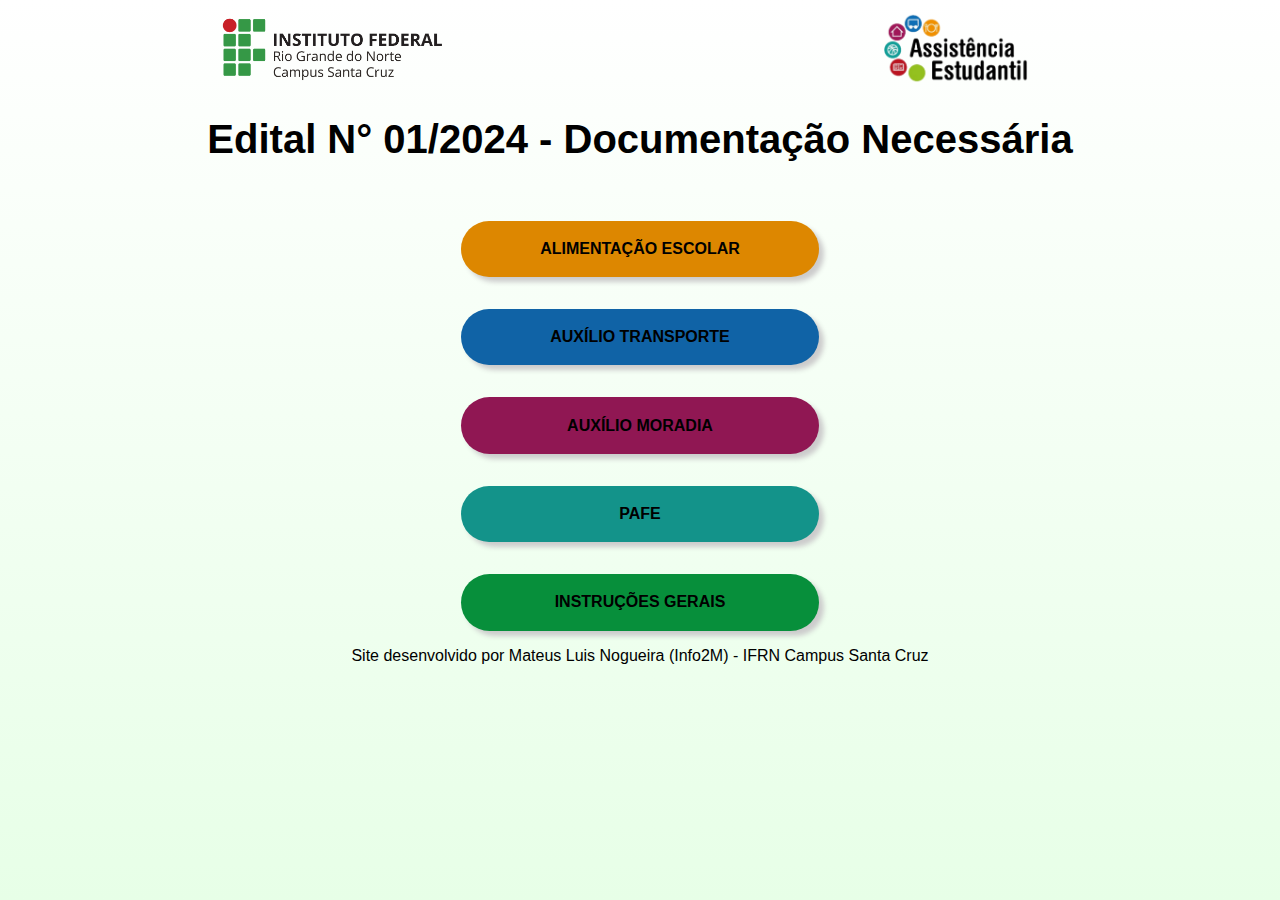
<file: index.html>
<!DOCTYPE html>
<html lang="en">
<head>
    <meta charset="UTF-8">
    <meta name="viewport" content="width=device-width, initial-scale=1.0">
    <title>Documentação necessária - 01/2024</title>
    <link rel="stylesheet" href="style.css">
</head>
<body>
    <div class="container">
        <div class="logos">
            <img src="logoif.png" id="logo">
            <img src="logoae.png" id="logo2">
        </div>
        <h1>Edital N° 01/2024 - Documentação Necessária</h1>
        <a href="alimentacao.html" id="alim">ALIMENTAÇÃO ESCOLAR</a>
        <a href="transporte.html" id="trans">AUXÍLIO TRANSPORTE</a>
        <a href="moradia.html" id="morad">AUXÍLIO MORADIA</a>
        <a href="pafe.html" id="pafe">PAFE</a>
        <a href="instrucoes.html" id="inst">INSTRUÇÕES GERAIS</a>
        <p id="credits">Site desenvolvido por Mateus Luis Nogueira (Info2M) - IFRN Campus Santa Cruz</p>
    </div>
    
</body>
</html>
</file>
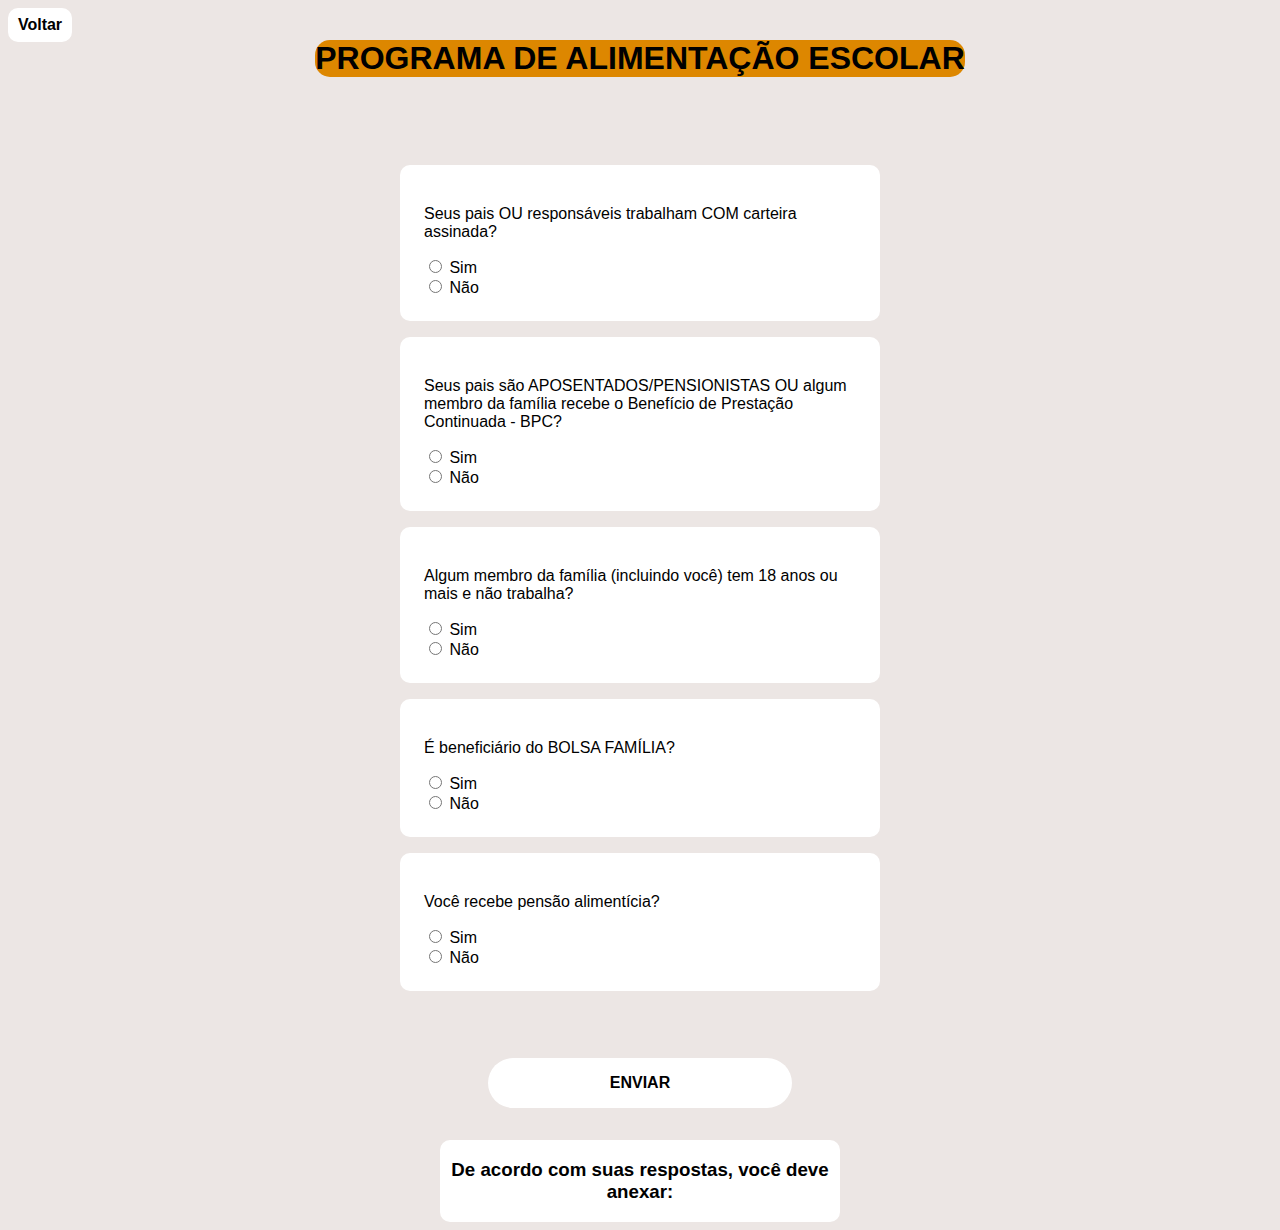
<file: alimentacao.html>
<!DOCTYPE html>
<html lang="en">
<head>
    <meta charset="UTF-8">
    <meta name="viewport" content="width=device-width, initial-scale=1.0">
    <title>DN - Alimentação</title>
    <link rel="stylesheet" href="alimentacao.css">
</head>
<body>
    <script src="alimentacao.js"></script>

    <div class="header">
        <a href="index.html" id="voltar">Voltar</a>
    </div>

    <div class="container">

        <h1 id="maintitle">PROGRAMA DE ALIMENTAÇÃO ESCOLAR</h1>

        <div class="questions">

            <div class="answers">
                <p>Seus pais OU responsáveis trabalham COM carteira assinada? </p>
                <input type="radio" name="q1" id="q1y" value="q1" required> Sim<br>
                <input type="radio" name="q1" id="q1n"> Não<br>
            </div>
                

            <div class="answers">
                <p>Seus pais são APOSENTADOS/PENSIONISTAS OU algum membro da família recebe o Benefício de Prestação Continuada - BPC?</p>
                <input type="radio" name="q2" id="q2y"> Sim<br>
                <input type="radio" name="q2" id="q2n"> Não<br>
            </div>


            <div class="answers">
                <p>Algum membro da família (incluindo você) tem 18 anos ou mais e não trabalha?</p>
                <input type="radio" name="q3" id="q3y"> Sim<br>
                <input type="radio" name="q3" id="q3n"> Não<br>
            </div>


            <div class="answers">
                <p>É beneficiário do BOLSA FAMÍLIA?</p>
                <input type="radio" name="q4" id="q4y"> Sim<br>
                <input type="radio" name="q4" id="q4n"> Não<br>
            </div>
            

            <div class="answers">
                <p>Você recebe pensão alimentícia?</p>
                <input type="radio" name="q5" id="q5y"> Sim<br>
                <input type="radio" name="q5" id="q5n"> Não<br>
            </div>


            <hr>
            
        </div>

        <a type="submit" onclick="myFunction();return false" id="submit">ENVIAR</a>

        


        <div class="output">
            <h3 id="title">De acordo com suas respostas, você deve anexar:</h3>
            <p id="cpfrg">Anexar o RG, CPF e Comprovante de Residência.</p>
            <p id="q1case">Anexar o CONTRACHEQUE do mês de fevereiro/2024.</p>
            <p id="q1case2">Anexar a DECLARAÇÃO DE ATIVIDADE INFORMAL. Para quem faz "bicos", vendas de qualquer natureza, trabalhos não continuados, serviços avulsos e temporários.</p>
            <p id="q2case">Anexar o EXTRATO de recebimento do benefício do INSS.</p>
            <p id="q3case">Anexar a DECLARAÇÃO DE QUE NÃO APRESENTA RENDA.</p>
            <p id="q4case">Anexar o COMPROVANTE DO BOLSA FAMÍLIA COM NOME E VALOR.</p>
            <p id="q5case">Anexar a DECLARAÇÃO DE PENSÃO ALIMENTÍCIA.</p>
            <p id="aviso">Obs: A DOCUMENTAÇÃO DE RENDA inclui todas as pessoas maiores de 18 anos que residem com você.</p>
        </div>

        

        
    </div>
</body>
</html>
</file>
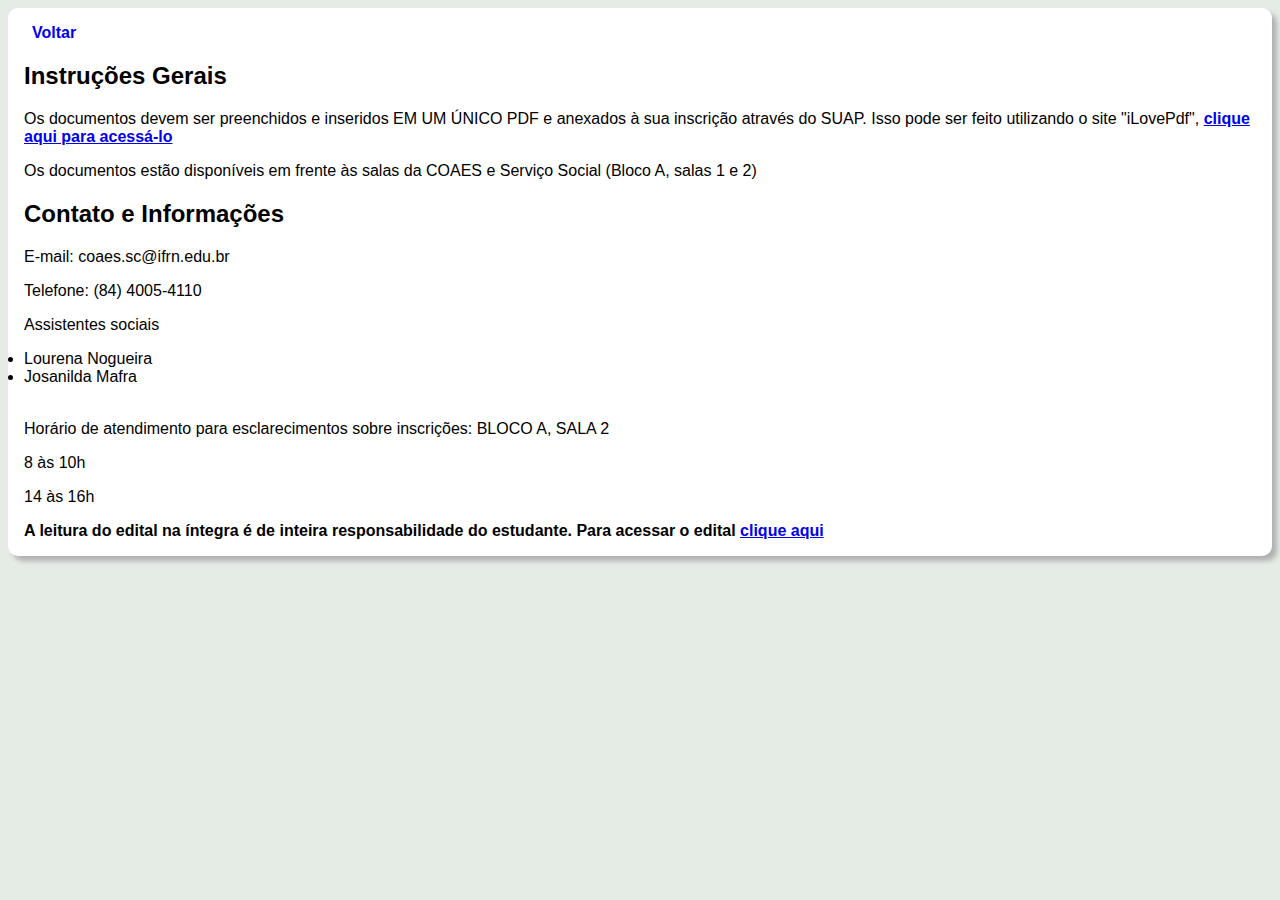
<file: instrucoes.html>
<!DOCTYPE html>
<html lang="en">
<head>
    <meta charset="UTF-8">
    <meta name="viewport" content="width=device-width, initial-scale=1.0">
    <title>DN - Instruções Gerais</title>
    <link rel="stylesheet" href="instrucoes.css">
</head>
<body>
    
    <div class="container">
        <div class="box">
            <a href="index.html" id="voltar">Voltar</a>
            <h2>Instruções Gerais</h1>
            <p>Os documentos devem ser preenchidos e inseridos EM UM ÚNICO PDF e anexados à sua inscrição através do SUAP. Isso pode ser feito utilizando o site "iLovePdf", <strong><a href="https://www.ilovepdf.com/pt/juntar_pdf">clique aqui para acessá-lo</a></strong></p>
            <p>Os documentos estão disponíveis em frente às salas da COAES e Serviço Social (Bloco A, salas 1 e 2)</p>
            <h2>Contato e Informações</h1>
            <p>E-mail: coaes.sc@ifrn.edu.br</p>
            <p>Telefone: (84) 4005-4110</p>
            <p>Assistentes sociais</p>
            <li>Lourena Nogueira</li>
            <li>Josanilda Mafra</li>
            <br>
            <p>Horário de atendimento para esclarecimentos sobre inscrições: BLOCO A, SALA 2</p>
            <p>8 às 10h</p>
            <p>14 às 16h</p>
            <strong>A leitura do edital na íntegra é de inteira responsabilidade do estudante. Para acessar o edital <a href="https://suap.ifrn.edu.br/media/upload/chamado/anexos/EDITAL_Nº_1-2024_-_DIGAE-RE-IFRN-e6687ea7ee46437ea780559d911d6b57.pdf">clique aqui</a></strong>
        </div>
    </div>

    
</body>
</html>
</file>
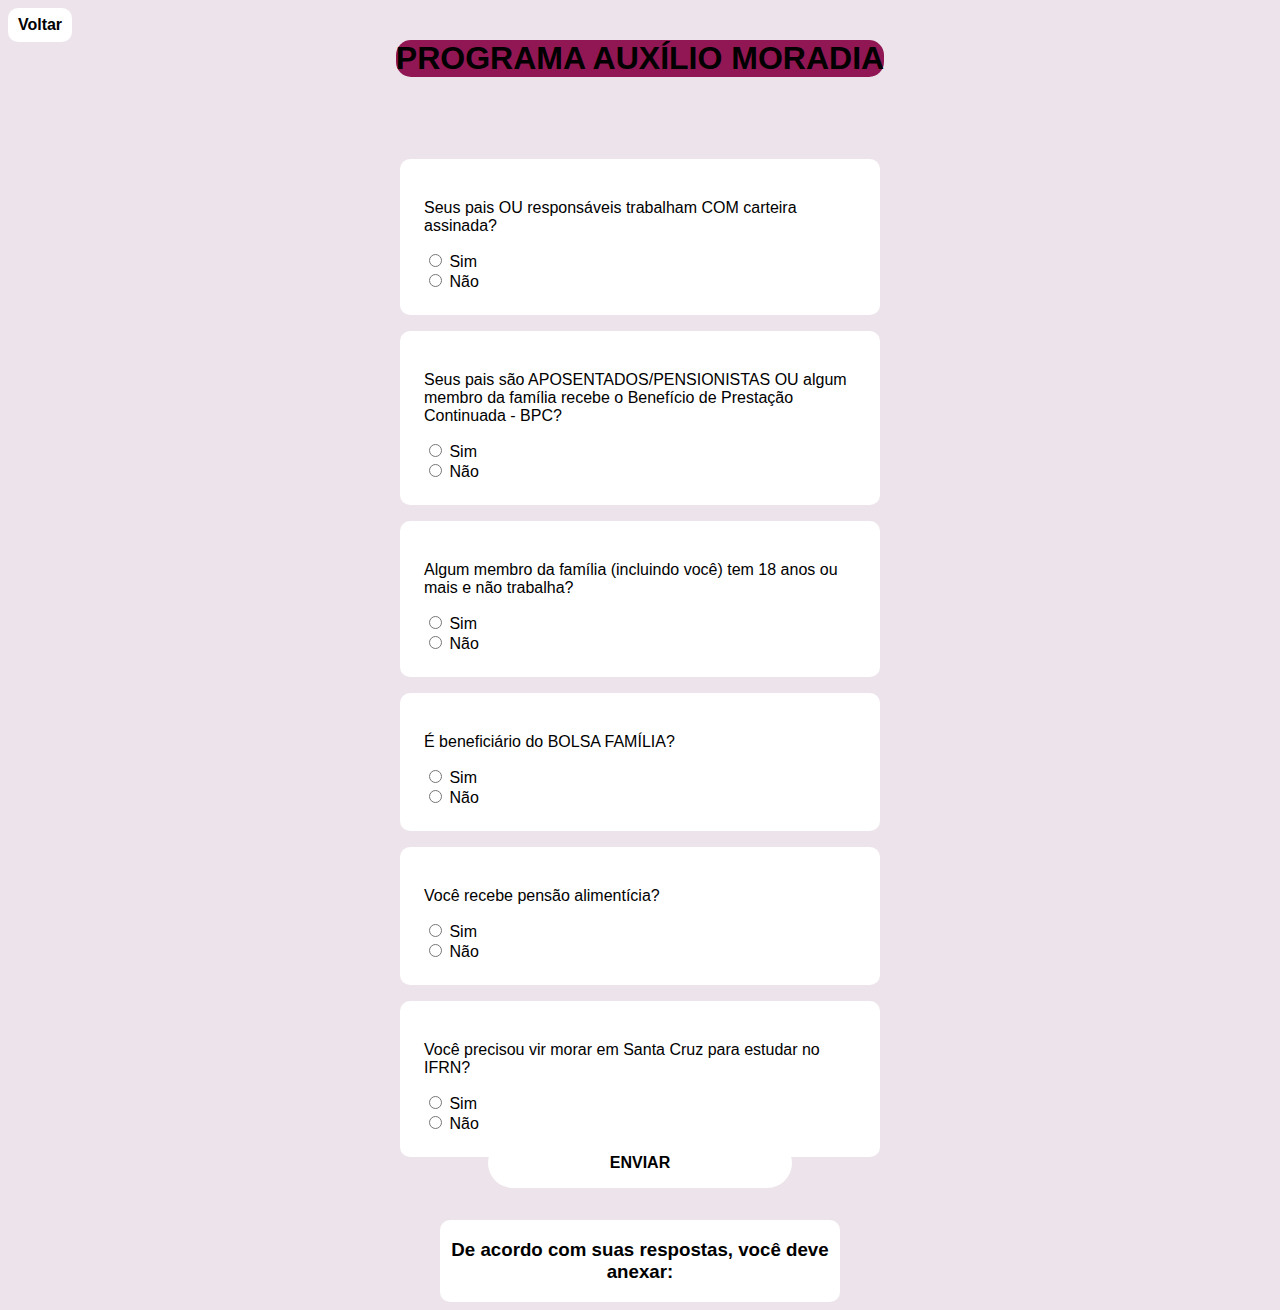
<file: moradia.html>
<!DOCTYPE html>
<html lang="en">
<head>
    <meta charset="UTF-8">
    <meta name="viewport" content="width=device-width, initial-scale=1.0">
    <title>DN - Moradia</title>
    <link rel="stylesheet" href="moradia.css">
</head>
<body>
    <script src="moradia.js"></script>

    <div class="header">
        <a href="index.html" id="voltar">Voltar</a>
    </div>

    <div class="container">

        <h1 id="maintitle">PROGRAMA AUXÍLIO MORADIA</h1>

        <div class="questions">

            <div class="answers">
                <p>Seus pais OU responsáveis trabalham COM carteira assinada? </p>
                <input type="radio" name="q1" id="q1y" value="q1" required> Sim<br>
                <input type="radio" name="q1" id="q1n"> Não<br>
            </div>
                

            <div class="answers">
                <p>Seus pais são APOSENTADOS/PENSIONISTAS OU algum membro da família recebe o Benefício de Prestação Continuada - BPC?</p>
                <input type="radio" name="q2" id="q2y"> Sim<br>
                <input type="radio" name="q2" id="q2n"> Não<br>
            </div>


            <div class="answers">
                <p>Algum membro da família (incluindo você) tem 18 anos ou mais e não trabalha?</p>
                <input type="radio" name="q3" id="q3y"> Sim<br>
                <input type="radio" name="q3" id="q3n"> Não<br>
            </div>


            <div class="answers">
                <p>É beneficiário do BOLSA FAMÍLIA?</p>
                <input type="radio" name="q4" id="q4y"> Sim<br>
                <input type="radio" name="q4" id="q4n"> Não<br>
            </div>

            <div class="answers">
                <p>Você recebe pensão alimentícia?</p>
                <input type="radio" name="q5" id="q5y"> Sim<br>
                <input type="radio" name="q5" id="q5n"> Não<br>
            </div>


            <div class="answers">
                <p>Você precisou vir morar em Santa Cruz para estudar no IFRN?</p>
                <input type="radio" name="q6" id="q6y"> Sim<br>
                <input type="radio" name="q6" id="q6n"> Não<br>
            </div>



            


            <hr>
            
        </div>

        <a type="submit" onclick="myFunction();return false" id="submit">ENVIAR</a>

        


        <div class="output">
            <h3 id="title">De acordo com suas respostas, você deve anexar:</h3>
            <p id="cpfrg">Anexar RG, CPF e Comprovante de Residência</p>
            <p id="q1case">Anexar o CONTRACHEQUE do mês de fevereiro/2024</p>
            <p id="q1case2">Anexar a DECLARAÇÃO DE ATIVIDADE INFORMAL. Para quem faz "bicos", vendas de qualquer natureza, trabalhos não continuados, serviços avulsos e temporários.</p>
            <p id="q2case">Anexar o Extrato de recebimento do benefício do INSS.</p>
            <p id="q3case">Anexar a DECLARAÇÃO DE QUE NÃO APRESENTA RENDA.</p>
            <p id="q4case">Anexar o COMPROVANTE DO BOLSA FAMÍLIA COM NOME E VALOR.</p>
            <p id="q5case">Anexar a DECLARAÇÃO DE PENSÃO ALIMENTÍCIA</p>
            <p id="q6case">Anexar a declaração de ALUGUEL.</p>
            <p id="aviso">Obs: A DOCUMENTAÇÃO DE RENDA inclui todas as pessoas maiores de 18 anos que residem com você.</p>
        </div>

        

        
    </div>
</body>
</html>
</file>
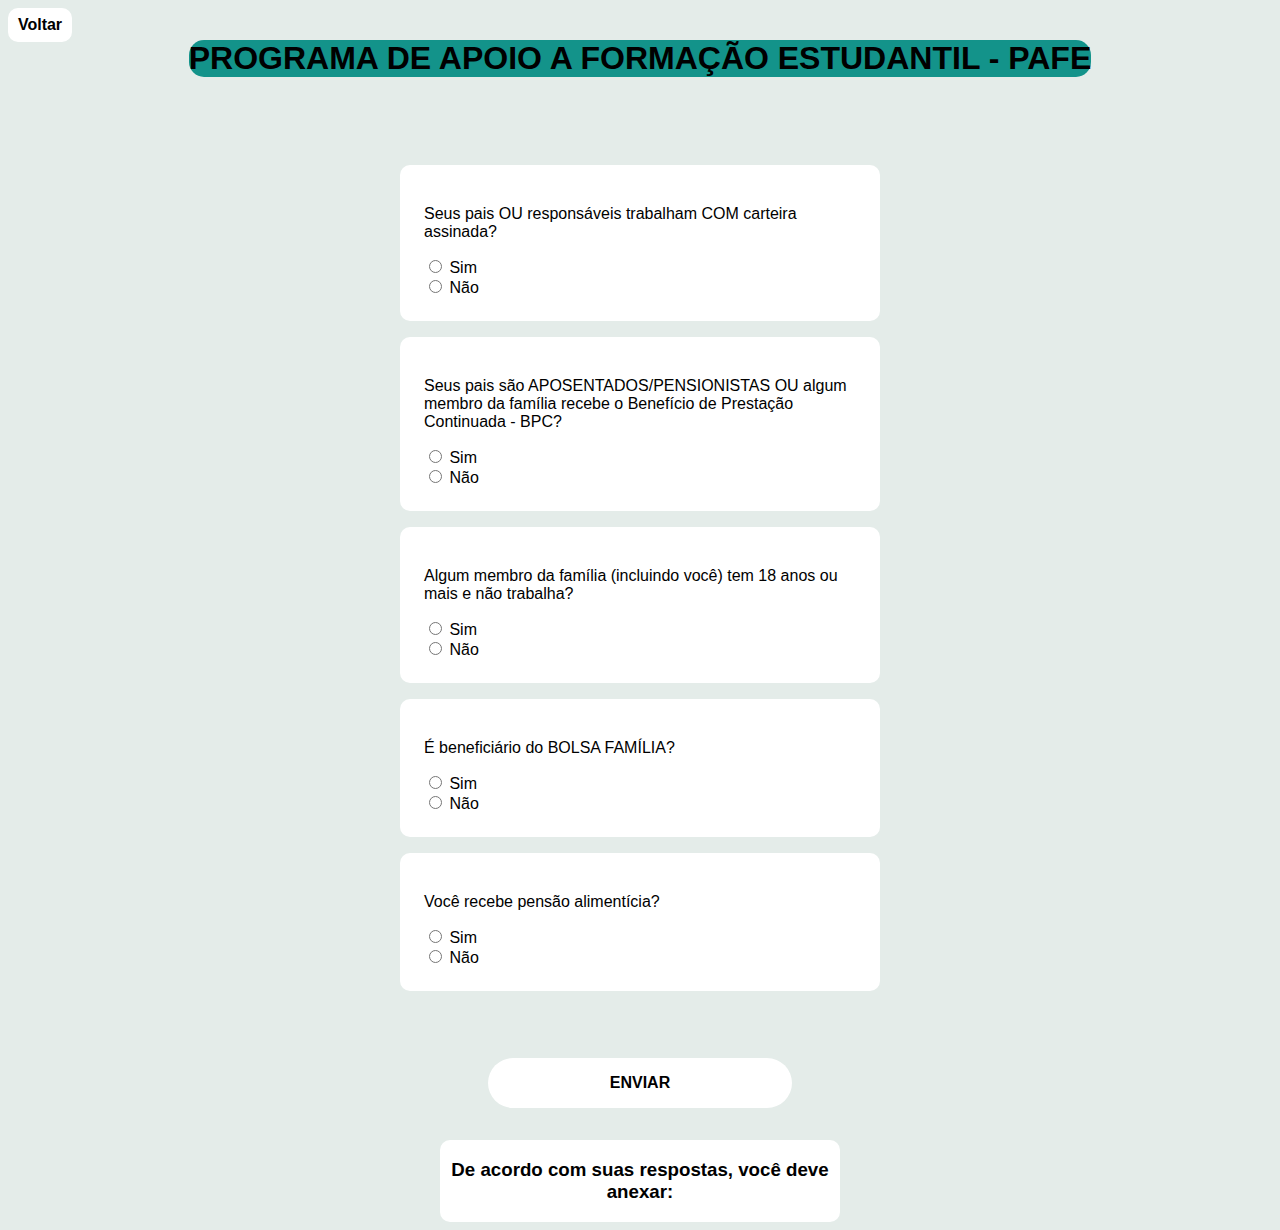
<file: pafe.html>
<!DOCTYPE html>
<html lang="en">
<head>
    <meta charset="UTF-8">
    <meta name="viewport" content="width=device-width, initial-scale=1.0">
    <title>DN - PAFE</title>
    <link rel="stylesheet" href="pafe.css">
</head>
<body>
    <script src="pafe.js"></script>

    <div class="header">
        <a href="index.html" id="voltar">Voltar</a>
    </div>

    <div class="container">

        <h1 id="maintitle">PROGRAMA DE APOIO A FORMAÇÃO ESTUDANTIL - PAFE</h1>

        <div class="questions">

            <div class="answers">
                <p>Seus pais OU responsáveis trabalham COM carteira assinada? </p>
                <input type="radio" name="q1" id="q1y" value="q1" required> Sim<br>
                <input type="radio" name="q1" id="q1n"> Não<br>
            </div>
                

            <div class="answers">
                <p>Seus pais são APOSENTADOS/PENSIONISTAS OU algum membro da família recebe o Benefício de Prestação Continuada - BPC?</p>
                <input type="radio" name="q2" id="q2y"> Sim<br>
                <input type="radio" name="q2" id="q2n"> Não<br>
            </div>


            <div class="answers">
                <p>Algum membro da família (incluindo você) tem 18 anos ou mais e não trabalha?</p>
                <input type="radio" name="q3" id="q3y"> Sim<br>
                <input type="radio" name="q3" id="q3n"> Não<br>
            </div>


            <div class="answers">
                <p>É beneficiário do BOLSA FAMÍLIA?</p>
                <input type="radio" name="q4" id="q4y"> Sim<br>
                <input type="radio" name="q4" id="q4n"> Não<br>
            </div>
            

            <div class="answers">
                <p>Você recebe pensão alimentícia?</p>
                <input type="radio" name="q5" id="q5y"> Sim<br>
                <input type="radio" name="q5" id="q5n"> Não<br>
            </div>


            <hr>
            
        </div>

        <a type="submit" onclick="myFunction();return false" id="submit">ENVIAR</a>

        


        <div class="output">
            <h3 id="title">De acordo com suas respostas, você deve anexar:</h3>
            <p id="cpfrg">Anexar o RG, CPF e Comprovante de Residência</p>
            <p id="q1case">Anexar o CONTRACHEQUE do mês de fevereiro/2024</p>
            <p id="q1case2">Anexar a DECLARAÇÃO DE ATIVIDADE INFORMAL. Para quem faz "bicos", vendas de qualquer natureza, trabalhos não continuados, serviços avulsos e temporários.</p>
            <p id="q2case">Anexar o EXTRATO de recebimento do benefício do INSS.</p>
            <p id="q3case">Anexar a DECLARAÇÃO DE QUE NÃO APRESENTA RENDA.</p>
            <p id="q4case">Anexar o COMPROVANTE DO BOLSA FAMÍLIA COM NOME E VALOR.</p>
            <p id="q5case">Anexar a DECLARAÇÃO DE PENSÃO ALIMENTÍCIA</p>
            <p id="aviso">Obs: A DOCUMENTAÇÃO DE RENDA inclui todas as pessoas maiores de 18 anos que residem com você.</p>
        </div>

        

        
    </div>
</body>
</html>
</file>
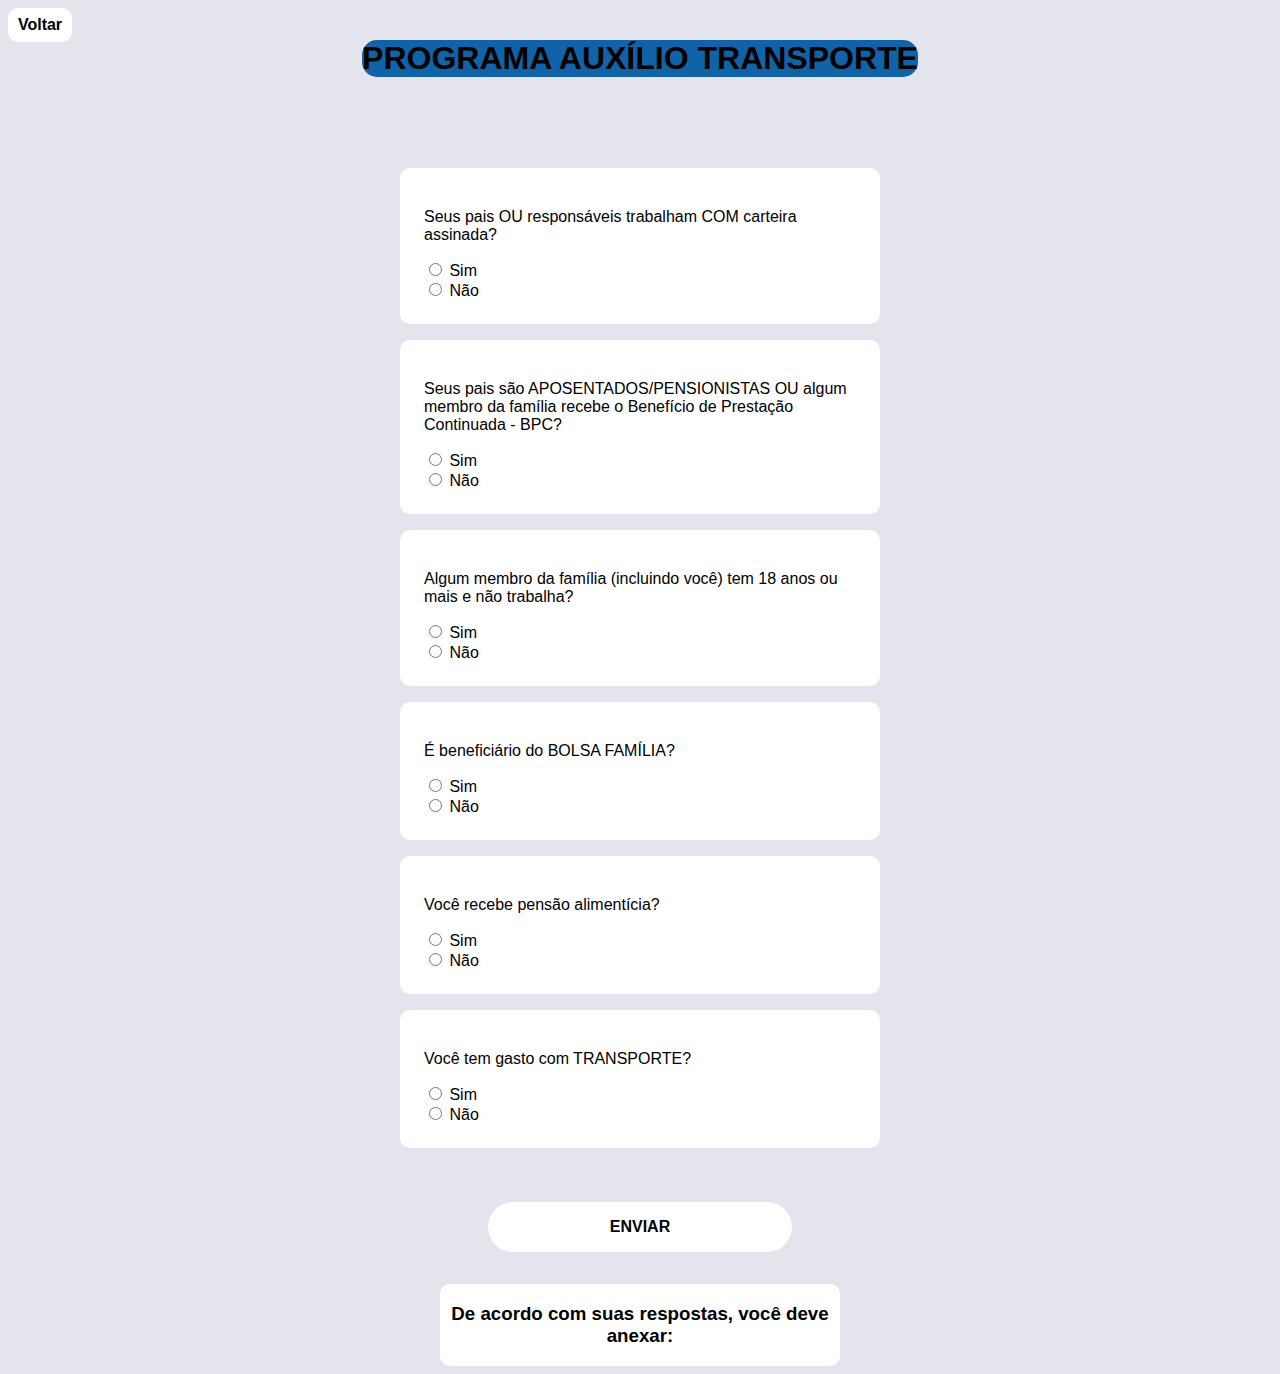
<file: transporte.html>
<!DOCTYPE html>
<html lang="en">
<head>
    <meta charset="UTF-8">
    <meta name="viewport" content="width=device-width, initial-scale=1.0">
    <title>DN - Transporte</title>
    <link rel="stylesheet" href="transporte.css">
</head>
<body>
    <script src="transporte.js"></script>

    <div class="header">
        <a href="index.html" id="voltar">Voltar</a>
    </div>

    <div class="container">
        <h1 id="maintitle">PROGRAMA AUXÍLIO TRANSPORTE</h1>

        <div class="questions">

            <div class="answers">
                <p>Seus pais OU responsáveis trabalham COM carteira assinada? </p>
                <input type="radio" name="q1" id="q1y" value="q1" required> Sim<br>
                <input type="radio" name="q1" id="q1n"> Não<br>
            </div>
                

            <div class="answers">
                <p>Seus pais são APOSENTADOS/PENSIONISTAS OU algum membro da família recebe o Benefício de Prestação Continuada - BPC?</p>
                <input type="radio" name="q2" id="q2y"> Sim<br>
                <input type="radio" name="q2" id="q2n"> Não<br>
            </div>


            <div class="answers">
                <p>Algum membro da família (incluindo você) tem 18 anos ou mais e não trabalha?</p>
                <input type="radio" name="q3" id="q3y"> Sim<br>
                <input type="radio" name="q3" id="q3n"> Não<br>
            </div>


            <div class="answers">
                <p>É beneficiário do BOLSA FAMÍLIA?</p>
                <input type="radio" name="q4" id="q4y"> Sim<br>
                <input type="radio" name="q4" id="q4n"> Não<br>
            </div>

            <div class="answers">
                <p>Você recebe pensão alimentícia?</p>
                <input type="radio" name="q5" id="q5y"> Sim<br>
                <input type="radio" name="q5" id="q5n"> Não<br>
            </div>


            <div class="answers">
                <p>Você tem gasto com TRANSPORTE?</p>
                <input type="radio" name="q6" id="q6y"> Sim<br>
                <input type="radio" name="q6" id="q6n"> Não<br>
            </div>



            


            <hr>
            
        </div>

        <a type="submit" onclick="myFunction();return false" id="submit">ENVIAR</a>

        


        <div class="output">
            <h3 id="title">De acordo com suas respostas, você deve anexar:</h3>
            <p id="cpfrg">Anexar RG, CPF e Comprovante de Residência</p>
            <p id="q1case">Anexar o CONTRACHEQUE do mês de fevereiro/2024</p>
            <p id="q1case2">Anexar a DECLARAÇÃO DE ATIVIDADE INFORMAL. Para quem faz "bicos", vendas de qualquer natureza, trabalhos não continuados, serviços avulsos e temporários.</p>
            <p id="q2case">Anexar o Extrato de recebimento do benefício do INSS.</p>
            <p id="q3case">Anexar a DECLARAÇÃO DE QUE NÃO APRESENTA RENDA.</p>
            <p id="q4case">Anexar o COMPROVANTE DO BOLSA FAMÍLIA COM NOME E VALOR.</p>
            <p id="q5case">Anexar a DECLARAÇÃO DE PENSÃO ALIMENTÍCIA</p>
            <p id="q6case">Anexar a declaração de GASTOS COM TRANSPORTE.</p>
            <p id="aviso">Obs: A DOCUMENTAÇÃO DE RENDA inclui todas as pessoas maiores de 18 anos que residem com você.</p>
        </div>

        

        
    </div>
</body>
</html>
</file>
<file: style.css>
*{
    font-family: Arial, Helvetica, sans-serif;
}

body{
    background-image: linear-gradient(white, rgb(231, 255, 231));
    background-attachment: fixed;
    background-repeat: no-repeat;
}

h1{
    text-align: center;
    font-size: 2.5rem;
}


a{
    margin-top: 2rem;
    text-decoration: none;
    padding: 1.2rem;
    color: black;
    font-weight: 700;
    border-radius: 50px;
    transition: 0.5s;
    text-align: center;
    width: 20rem;
    box-shadow: 5px 5px 5px rgb(204, 204, 204);
}

.logos{
    display: grid;
    grid-template-columns: 1fr 1fr;
    width: 100%;
    align-items: center;
    justify-items: center
}

#logo{
    margin-left: 1rem;
    width: 14rem;
    height: auto;
}

#logo2{
    width: 9rem;
    height: auto;
}



a:hover{
    transition: 0.5s;
    padding: 1.5rem;
}

#alim{
    background-color: rgb(221, 135, 0);
}

#trans{
    background-color: rgb(16,99,166);
}

#morad{
    background-color: rgb(144,23,83);
}

#pafe{
    background-color: rgb(19,147,138);
}

#inst{
    background-color: rgb(7,143,59);
}

.container{
    display: flex;
    flex-direction: column;
    align-items: center;
    justify-content: center; 
}

@media(max-width: 767px){

    a:hover{
        padding: 1.2rem;
    }

    #logo{
        width: 12rem;
    }

    #logo2{
        width: 7rem;
    }
}
</file>
<file: alimentacao.css>
*{
    font-family: Arial;
}

html, body{
    scroll-behavior: smooth;
}

body{
    background-color: rgb(236, 230, 228);
}

hr{
    display: none;
}

#voltar{
    position: fixed;
    padding: 0.5rem;
    font-weight: 700;
    text-align: center;
    width: 3rem;
    background-color: rgb(255, 255, 255);
    border-radius: 10px;
    text-decoration: none;
    color: black;
}

h1{
    text-align: center;
    margin-top: 2rem;
}
.container{
    display: flex;
    flex-direction: column;
    align-items: center;
    justify-content: center;
}

input[type=radio]{
    accent-color: rgb(145, 97, 7);
}

#maintitle{
    border-radius: 15px;
    background-color: rgb(221, 135, 0);
}

#blob{
    width: 60rem;
    margin-bottom: 25rem;
    height: auto;
    position: absolute;
    z-index: -2;;
}

.questions{
    display: flex;
    flex-direction: column;
    align-items: center;
    height: 60rem;
    justify-content: center; 
    gap: 1rem;
}

#title{
    text-align: center;
}


.answers{
    background-color: rgb(255, 255, 255);
    border-radius: 10px;
    padding: 1.5rem;
    width: 27rem;
}

.output{
    margin-top: 2rem;
    background-color: white;
    display: flex;
    flex-direction: column;
    align-items: center;
    width: 25rem;
    border-radius: 10px;
}

#q1case, #q1case2, #q2case, #q3case, #q4case, #q5case, #cpfrg, #aviso{
    display: none;
    text-align: center;
    margin-right: 1rem;
    margin-left: 1rem;
}



.casesbox{
    display: flex;
    flex: column;
}

#submit{
    padding: 1rem;
    border-radius: 50px;
    text-align: center;
    background-color: white;
    font-weight: 700;
    border: 0px;
    width: 17rem;
}

#submit:hover{
    cursor: pointer;
}

@media(max-width: 767px){

    #voltar{
        position: absolute;
        font-size: small;
        width: auto;
    }


    #submit{
        width: 17rem;
    }

    #blob{
        width: 100%;
    }
    
    .answers{
        width: 17rem;
    }

    .output{
        width: 17rem;
    }
}
</file>
<file: instrucoes.css>
*{
    font-family: Arial, Helvetica, sans-serif;
}

body{
    background-color: rgb(228, 236, 229);
}

#voltar{
    padding: 0.5rem;
    font-weight: 700;
    text-align: left;
    width: 3rem;
    background-color: rgb(255, 255, 255);
    border-radius: 10px;
    text-decoration: none;
}

.container{
    display: flex;
    flex-direction: column;
    align-items: center;
    justify-content: center;
}

.box{
    background-color: white;
    border-radius: 10px;
    padding: 1rem;
    box-shadow: 5px 5px 5px rgb(177, 177, 177);
}
</file>
<file: moradia.css>
*{
    font-family: Arial;
}

body{
    background-color: rgb(236, 228, 234);
}

hr{
    display: none;
}

#voltar{
    position: fixed;
    padding: 0.5rem;
    font-weight: 700;
    text-align: center;
    width: 3rem;
    background-color: rgb(255, 255, 255);
    border-radius: 10px;
    text-decoration: none;
    color: black;
}

h1{
    text-align: center;
    margin-top: 2rem;
}
.container{
    display: flex;
    flex-direction: column;
    align-items: center;
    justify-content: center;
}

input[type=radio]{
    accent-color: rgb(145, 7, 111);
}

#blob{
    width: 60rem;
    margin-bottom: 30rem;
    height: auto;
    position: absolute;
    z-index: -2;;
}

.questions{
    display: flex;
    margin-top: 5rem;
    flex-direction: column;
    align-items: center;
    height: 60rem;
    justify-content: center; 
    gap: 1rem;
}


#maintitle{
    border-radius: 15px;
    background-color: rgb(144,23,83);
}

.answers{
    background-color: rgb(255, 255, 255);
    border-radius: 10px;
    padding: 1.5rem;
    width: 27rem;
}

#title{
    text-align: center;
}

.output{
    margin-top: 2rem;
    background-color: white;
    display: flex;
    flex-direction: column;
    align-items: center;
    width: 25rem;
    border-radius: 10px;
}

#q1case, #q1case2, #q2case, #q3case, #q4case, #q5case, #q6case, #cpfrg, #aviso{
    display: none;
    text-align: center;
    margin-right: 1rem;
    margin-left: 1rem;
}


.casesbox{
    display: flex;
    flex: column;
}

#submit{
    padding: 1rem;
    border-radius: 50px;
    text-align: center;
    background-color: white;
    font-weight: 700;
    border: 0px;
    width: 17rem;
}


#submit:hover{
    cursor: pointer;
}

@media(max-width: 767px){

    #voltar{
        position: absolute;
        font-size: small;
        width: auto;
    }

    #submit{
        margin-top: 6rem;
        width: 17rem;
    }

    #blob{
        width: 100%;
    }
    
    .answers{
        width: 17rem;
    }

    .output{
        width: 17rem;
    }
}
</file>
<file: pafe.css>
*{
    font-family: Arial;
}

body{
    background-color: rgb(228, 236, 233);
}

hr{
    display: none;
}

h1{
    text-align: center;
    margin-top: 2rem;
}
.container{
    display: flex;
    flex-direction: column;
    align-items: center;
    justify-content: center;
}

input[type=radio]{
    accent-color: rgb(7, 145, 111);
}

#blob{
    width: 60rem;
    margin-bottom: 25rem;
    height: auto;
    position: absolute;
    z-index: -2;;
}

.questions{
    display: flex;
    flex-direction: column;
    align-items: center;
    height: 60rem;
    justify-content: center; 
    gap: 1rem;
}


.answers{
    background-color: rgb(255, 255, 255);
    border-radius: 10px;
    padding: 1.5rem;
    width: 27rem;
}

#title{
    text-align: center;
}

.output{
    margin-top: 2rem;
    background-color: white;
    display: flex;
    flex-direction: column;
    align-items: center;
    width: 25rem;
    border-radius: 10px;
}

#maintitle{
    border-radius: 15px;
    background-color: rgb(19,147,138);
}

#q1case, #q1case2, #q2case, #q3case, #q4case, #q5case, #cpfrg, #aviso{
    display: none;
    text-align: center;
    margin-right: 1rem;
    margin-left: 1rem;
}

#voltar{
    position: fixed;
    padding: 0.5rem;
    font-weight: 700;
    text-align: center;
    width: 3rem;
    background-color: rgb(255, 255, 255);
    border-radius: 10px;
    text-decoration: none;
    color: black;
}


.casesbox{
    display: flex;
    flex: column;
}

#submit{
    padding: 1rem;
    border-radius: 50px;
    text-align: center;
    background-color: white;
    font-weight: 700;
    border: 0px;
    width: 17rem;
}

#submit:hover{
    cursor: pointer;
}

@media(max-width: 767px){

    #voltar{
        position: absolute;
        font-size: small;
        width: auto;
    }

    #submit{
        width: 17rem;
    }

    #blob{
        width: 100%;
    }
    
    .answers{
        width: 17rem;
    }

    .output{
        width: 17rem;
    }
}
</file>
<file: transporte.css>
*{
    font-family: Arial;
}

body{
    background-color: rgb(228, 228, 236);
}

hr{
    display: none;
}

#voltar{
    position: fixed;
    padding: 0.5rem;
    font-weight: 700;
    text-align: center;
    width: 3rem;
    background-color: rgb(255, 255, 255);
    border-radius: 10px;
    text-decoration: none;
    color: black;
}

h1{
    text-align: center;
    margin-top: 2rem;
}
.container{
    display: flex;
    flex-direction: column;
    align-items: center;
    justify-content: center;
}

input[type=radio]{
    accent-color: rgb(7, 55, 145);
}

#maintitle{
    border-radius: 15px;
    background-color: rgb(16,99,166);
}

#blob{
    width: 60rem;
    margin-bottom: 30rem;
    height: auto;
    position: absolute;
    z-index: -2;;
}

.questions{
    display: flex;
    margin-top: 5rem;
    flex-direction: column;
    align-items: center;
    height: 60rem;
    justify-content: center; 
    gap: 1rem;
}


.answers{
    background-color: rgb(255, 255, 255);
    border-radius: 10px;
    padding: 1.5rem;
    width: 27rem;
}

#title{
    text-align: center;
}

.output{
    margin-top: 2rem;
    background-color: white;
    display: flex;
    flex-direction: column;
    align-items: center;
    width: 25rem;
    border-radius: 10px;
}

#q1case, #q1case2, #q2case, #q3case, #q4case, #q5case, #q6case, #cpfrg, #aviso{
    display: none;
    text-align: center;
    margin-right: 1rem;
    margin-left: 1rem;
}


.casesbox{
    display: flex;
    flex: column;
}

#submit{
    padding: 1rem;
    margin-top: 4rem;
    border-radius: 50px;
    text-align: center;
    background-color: white;
    font-weight: 700;
    border: 0px;
    width: 17rem;
}

#submit:hover{
    cursor: pointer;
}

@media(max-width: 767px){ 

    #voltar{
        position: absolute;
        font-size: small;
        width: auto;
    }

    #submit{
        margin-top: 6rem;
        width: 17rem;
    }

    #blob{
        width: 100%;
    }
    
    .answers{
        width: 17rem;
    }

    .output{
        width: 17rem;
    }
}
</file>
